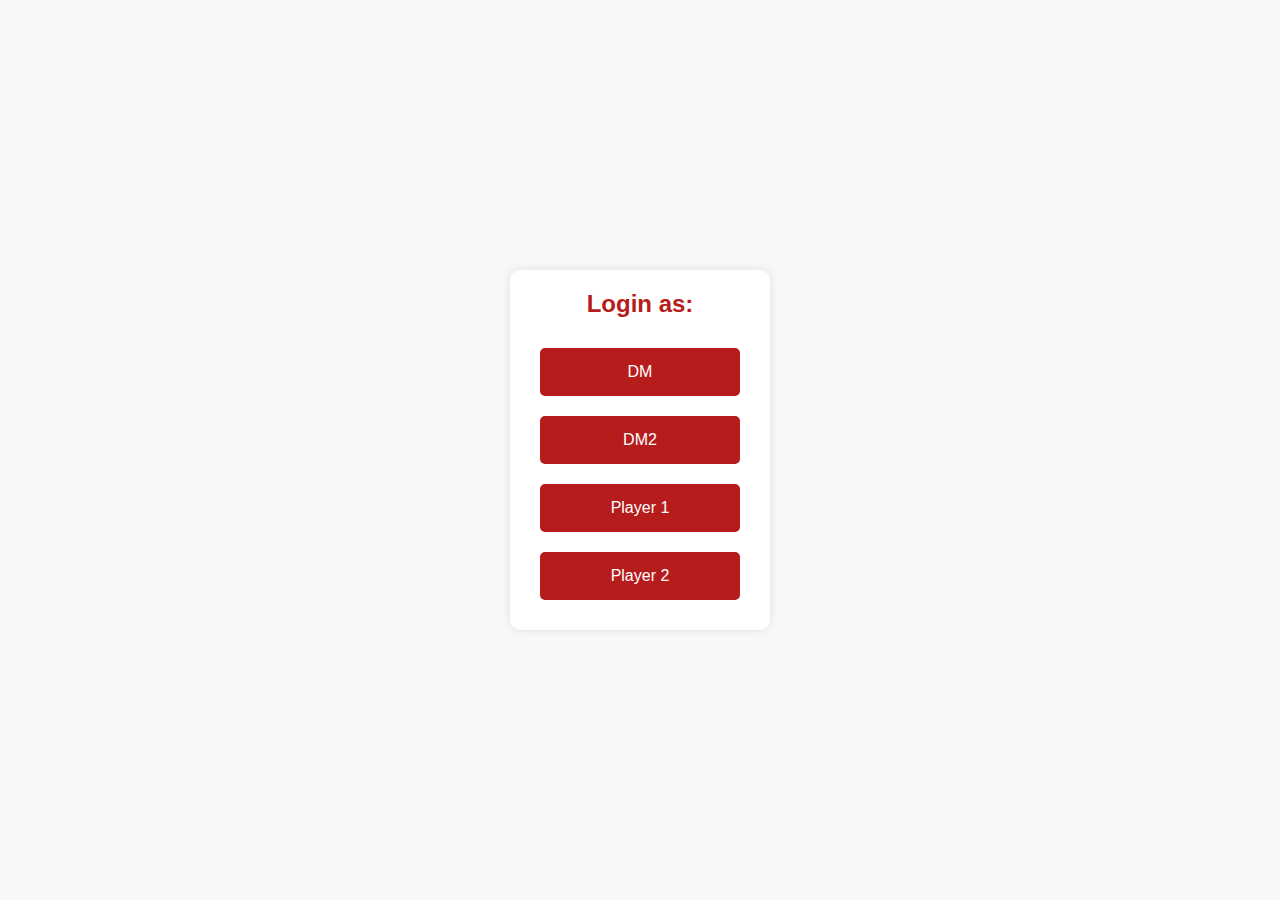
<file: templates/index.html>
<!DOCTYPE html>
<html lang="en">
<head>
    <meta charset="UTF-8">
    <title>Login</title>
    <link rel="stylesheet" href="https://cdnjs.cloudflare.com/ajax/libs/font-awesome/6.0.0-beta3/css/all.min.css">
    <style>
        body {
            font-family: Arial, sans-serif;
            background-color: #f8f8f8;
            display: flex;
            justify-content: center;
            align-items: center;
            height: 100vh;
            margin: 0;
        }
        .login-container {
            display: flex;
            flex-direction: column;
            align-items: center;
            background-color: #fff;
            padding: 20px;
            border-radius: 10px;
            box-shadow: 0 0 10px rgba(0, 0, 0, 0.1);
        }
        .login-container h2 {
            margin-top: 0;
            font-size: 1.5em;
            color: #b71c1c;
            margin-bottom: 20px;
        }
        .login-container button {
            width: 200px;
            padding: 15px;
            margin: 10px;
            background-color: #b71c1c;
            border: none;
            border-radius: 5px;
            color: #fff;
            font-size: 1em;
            cursor: pointer;
        }
        .login-container button:hover {
            background-color: #d32f2f;
        }
    </style>
</head>
<body>
    <div class="login-container">
        <h2>Login as:</h2>
        <form action="/login" method="POST">
            <input type="hidden" name="username" value="dm">
            <button type="submit">DM</button>
        </form>
        <form action="/login" method="POST">
            <input type="hidden" name="username" value="dm2">
            <button type="submit">DM2</button>
        </form>
        <form action="/login" method="POST">
            <input type="hidden" name="username" value="player1">
            <button type="submit">Player 1</button>
        </form>
        <form action="/login" method="POST">
            <input type="hidden" name="username" value="player2">
            <button type="submit">Player 2</button>
        </form>
    </div>
</body>
</html>
</file>
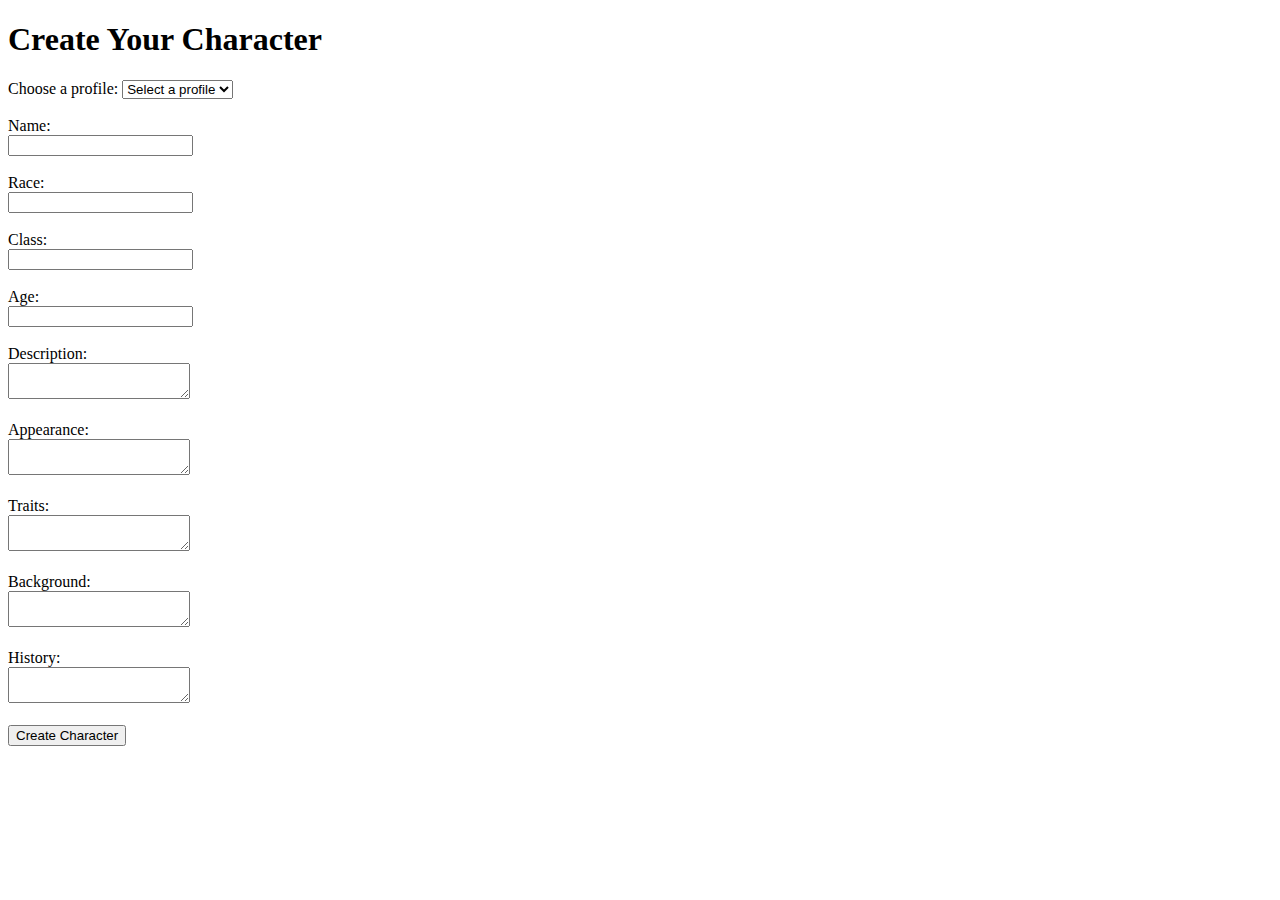
<file: templates/images.html>
<!DOCTYPE html>
<html>
<head>
    <title>Character Creator</title>
    <style>
        #gallery img {
            width: 300px;
            height: 300px;
            margin: 10px;
        }
    </style>
</head>
<body>
    <h1>Create Your Character</h1>
    
    <label for="profiles">Choose a profile:</label>
    <select id="profiles" onchange="populateForm()">
        <option value="">Select a profile</option>
        <option value="thief">Thief</option>
        <option value="fighter">Fighter</option>
        <option value="artificer">Artificer</option>
    </select><br><br>
    
    <form id="characterForm">
        <label for="name">Name:</label><br>
        <input type="text" id="name" name="name"><br><br>
        
        <label for="race">Race:</label><br>
        <input type="text" id="race" name="race"><br><br>
        
        <label for="class">Class:</label><br>
        <input type="text" id="class" name="class"><br><br>
        
        <label for="age">Age:</label><br>
        <input type="text" id="age" name="age"><br><br>
        
        <label for="description">Description:</label><br>
        <textarea id="description" name="description"></textarea><br><br>
        
        <label for="appearance">Appearance:</label><br>
        <textarea id="appearance" name="appearance"></textarea><br><br>
        
        <label for="traits">Traits:</label><br>
        <textarea id="traits" name="traits"></textarea><br><br>
        
        <label for="background">Background:</label><br>
        <textarea id="background" name="background"></textarea><br><br>
        
        <label for="history">History:</label><br>
        <textarea id="history" name="history"></textarea><br><br>
        
        <button type="button" onclick="generateImages()">Create Character</button>
    </form>
    
    <div id="gallery"></div>
    
    <script>
        const profiles = {
            thief: {
                name: "Shadow",
                race: "Elf",
                class: "Thief",
                age: "120",
                description: "A nimble and cunning elf with a talent for stealth.",
                appearance: "Slender build, sharp eyes, always dressed in dark clothing.",
                traits: "Quick, Agile, Intelligent",
                background: "Grew up in the dark alleys of the city, learning to pickpocket and sneak.",
                history: "Shadow has a history of heists and infiltration missions, always managing to slip away unnoticed."
            },
            fighter: {
                name: "Brutus",
                race: "Human",
                class: "Fighter",
                age: "35",
                description: "A strong and brave warrior with unmatched combat skills.",
                appearance: "Muscular build, scarred face, always seen in heavy armor.",
                traits: "Strong, Courageous, Honorable",
                background: "Raised in a warrior clan, Brutus trained from a young age to become a formidable fighter.",
                history: "Brutus has fought in numerous battles, earning a reputation as a fearsome and honorable warrior."
            },
            artificer: {
                name: "Tink",
                race: "Gnome",
                class: "Artificer",
                age: "80",
                description: "A clever gnome with a knack for invention and enchantment.",
                appearance: "Small stature, wearing goggles and a tool belt, always has a mischievous grin.",
                traits: "Creative, Ingenious, Resourceful",
                background: "Grew up in a gnome community known for its inventors and tinkerers.",
                history: "Tink has created numerous magical gadgets and tools, always pushing the boundaries of what is possible."
            }
        };

        function populateForm() {
            const profile = document.getElementById('profiles').value;
            if (profiles[profile]) {
                document.getElementById('name').value = profiles[profile].name;
                document.getElementById('race').value = profiles[profile].race;
                document.getElementById('class').value = profiles[profile].class;
                document.getElementById('age').value = profiles[profile].age;
                document.getElementById('description').value = profiles[profile].description;
                document.getElementById('appearance').value = profiles[profile].appearance;
                document.getElementById('traits').value = profiles[profile].traits;
                document.getElementById('background').value = profiles[profile].background;
                document.getElementById('history').value = profiles[profile].history;
            } else {
                document.getElementById('characterForm').reset();
            }
        }

        function generateImages() {
            const formData = {
                name: document.getElementById('name').value,
                race: document.getElementById('race').value,
                class: document.getElementById('class').value,
                age: document.getElementById('age').value,
                description: document.getElementById('description').value,
                appearance: document.getElementById('appearance').value,
                traits: document.getElementById('traits').value,
                background: document.getElementById('background').value,
                history: document.getElementById('history').value,
            };

            fetch('/generate_images', {
                method: 'POST',
                headers: {
                    'Content-Type': 'application/json',
                },
                body: JSON.stringify(formData),
            })
            .then(response => response.json())
            .then(data => {
                const gallery = document.getElementById('gallery');
                gallery.innerHTML = '';
                data.images.forEach(imageUrl => {
                    const img = document.createElement('img');
                    img.src = imageUrl;
                    gallery.appendChild(img);
                });
            });
        }
    </script>
</body>
</html>
</file>
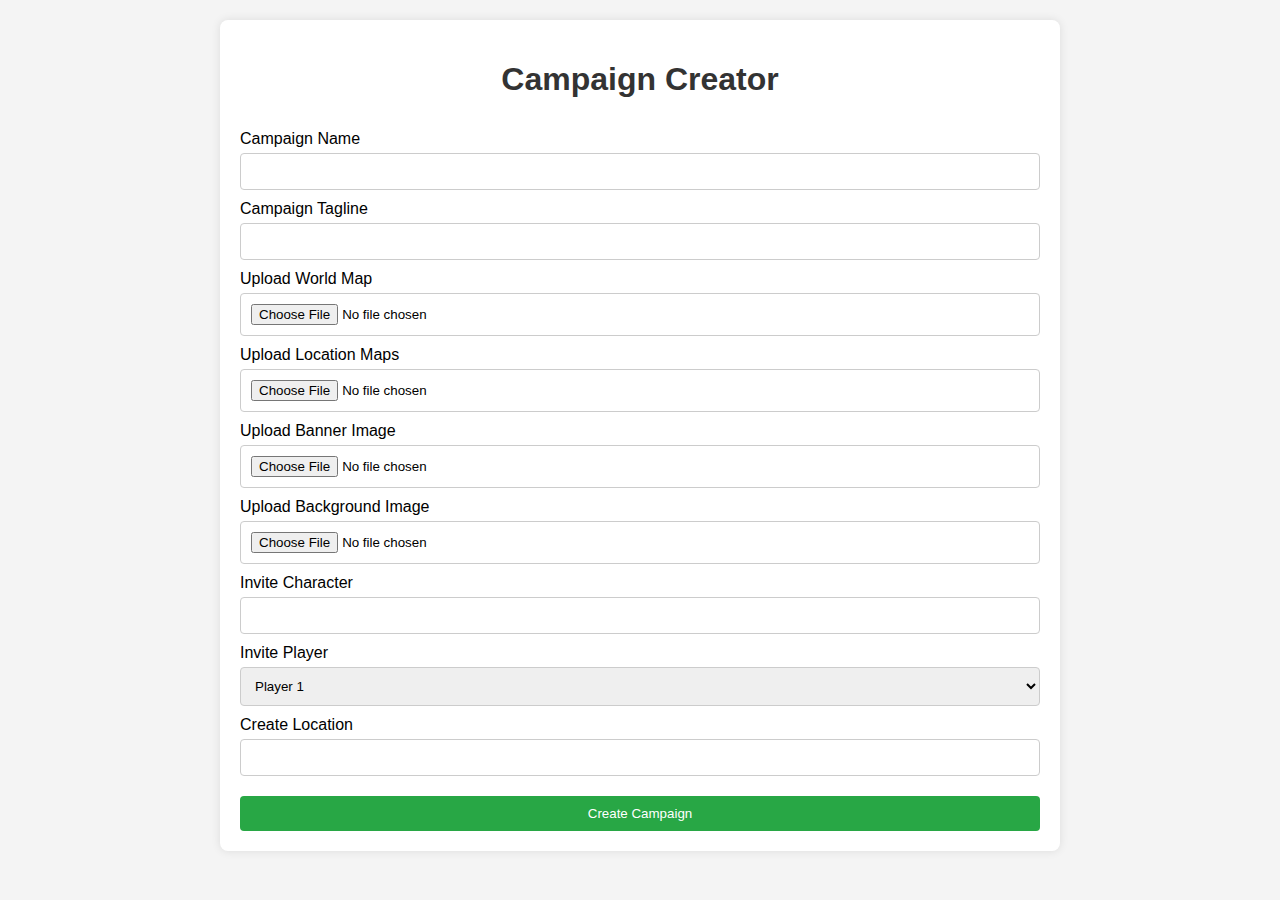
<file: test/campaign_creator.html>
<!DOCTYPE html>
<html lang="en">
<head>
    <meta charset="UTF-8">
    <meta name="viewport" content="width=device-width, initial-scale=1.0">
    <title>Campaign Creator</title>
    <style>
        body {
            font-family: Arial, sans-serif;
            background-color: #f4f4f4;
            margin: 0;
            padding: 20px;
        }
        .container {
            max-width: 800px;
            margin: 0 auto;
            background-color: #fff;
            padding: 20px;
            border-radius: 8px;
            box-shadow: 0 0 10px rgba(0, 0, 0, 0.1);
        }
        h1 {
            text-align: center;
            color: #333;
        }
        form {
            display: flex;
            flex-direction: column;
        }
        label {
            margin-top: 10px;
        }
        input[type="text"], input[type="file"], select {
            padding: 10px;
            margin-top: 5px;
            border: 1px solid #ccc;
            border-radius: 4px;
        }
        button {
            margin-top: 20px;
            padding: 10px;
            background-color: #28a745;
            color: #fff;
            border: none;
            border-radius: 4px;
            cursor: pointer;
        }
        button:hover {
            background-color: #218838;
        }
    </style>
</head>
<body>
    <div class="container">
        <h1>Campaign Creator</h1>
        <form>
            <label for="campaign-name">Campaign Name</label>
            <input type="text" id="campaign-name" name="campaign-name" required>
            
            <label for="campaign-tagline">Campaign Tagline</label>
            <input type="text" id="campaign-tagline" name="campaign-tagline" required>
            
            <label for="world-map">Upload World Map</label>
            <input type="file" id="world-map" name="world-map" accept="image/*">
            
            <label for="location-maps">Upload Location Maps</label>
            <input type="file" id="location-maps" name="location-maps" accept="image/*">
            
            <label for="banner-image">Upload Banner Image</label>
            <input type="file" id="banner-image" name="banner-image" accept="image/*">
            
            <label for="background-image">Upload Background Image</label>
            <input type="file" id="background-image" name="background-image" accept="image/*">
            
            <label for="invite-character">Invite Character</label>
            <input type="text" id="invite-character" name="invite-character">
            
            <label for="invite-player">Invite Player</label>
            <select id="invite-player" name="invite-player">
                <option value="player1">Player 1</option>
                <option value="player2">Player 2</option>
                <option value="player3">Player 3</option>
                <option value="player4">Player 4</option>
                <option value="player5">Player 5</option>
            </select>
            
            <label for="create-location">Create Location</label>
            <input type="text" id="create-location" name="create-location">
            
            <button type="submit">Create Campaign</button>
        </form>
    </div>
</body>
</html>
</file>
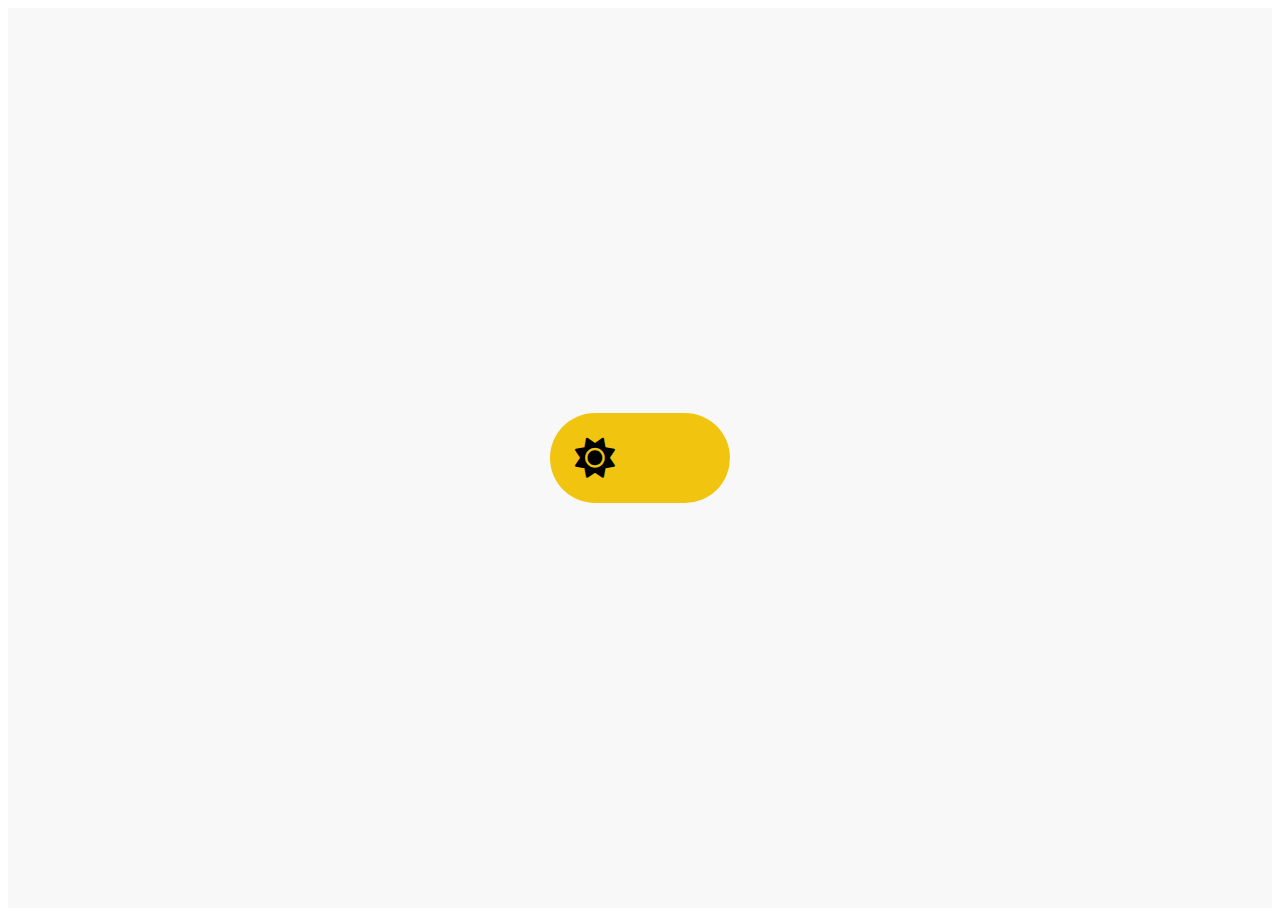
<file: test/day-night.html>
<!DOCTYPE html>
<html lang="en">
<head>
    <meta charset="UTF-8">
    <title>Day-Night Toggle</title>
    <link rel="stylesheet" href="https://cdnjs.cloudflare.com/ajax/libs/font-awesome/6.0.0-beta3/css/all.min.css">
    <style>
        body {
            font-family: Arial, sans-serif;
            transition: background-color 0.5s, color 0.5s;
        }
        
        .container {
            display: flex;
            justify-content: center;
            align-items: center;
            height: 100vh;
            background-color: var(--background-color, #f8f8f8);
            color: var(--text-color, #000);
        }

        .toggle-container {
            display: flex;
            align-items: center;
        }

        .toggle {
            position: relative;
            width: 180px;
            height: 90px;
            background-color: #ddd;
            border-radius: 45px;
            cursor: pointer;
            transition: background-color 0.5s;
        }

        .toggle::before {
            content: '';
            position: absolute;
            top: 50%;
            left: 5px;
            width: 80px;
            height: 80px;
            background-color: #fff;
            border-radius: 50%;
            transform: translateY(-50%);
            transition: left 0.5s, background-color 0.5s;
            display: flex;
            justify-content: center;
            align-items: center;
            font-size: 40px;
        }

        .toggle-container.day .toggle::before {
            left: 5px;
            background-color: #f1c40f; /* Sun color */
            content: '\f185';
            font-family: 'Font Awesome 5 Free';
            font-weight: 900;
        }

        .toggle-container.night .toggle::before {
            left: 95px;
            background-color: #2c3e50; /* Moon color */
            content: '\f186';
            font-family: 'Font Awesome 5 Free';
            font-weight: 900;
        }

        .toggle-container .sun,
        .toggle-container .moon {
            font-size: 50px;
        }

        .toggle-container.day .toggle {
            background-color: #f1c40f;
        }

        .toggle-container.night .toggle {
            background-color: #2c3e50;
        }

        .toggle-container.day {
            --background-color: #f8f8f8;
            --text-color: #f8f8f8;
        }

        .toggle-container.night {
            --background-color: #2c3e50;
            --text-color: #fff;
        }
    </style>
</head>
<body>
    <div class="container">
        <div class="toggle-container day" onclick="toggleMode()">
            <div class="toggle"></div>
        </div>
    </div>

    <script>
        function toggleMode() {
            const container = document.querySelector('.toggle-container');
            container.classList.toggle('day');
            container.classList.toggle('night');
        }
    </script>
</body>
</html>
</file>
